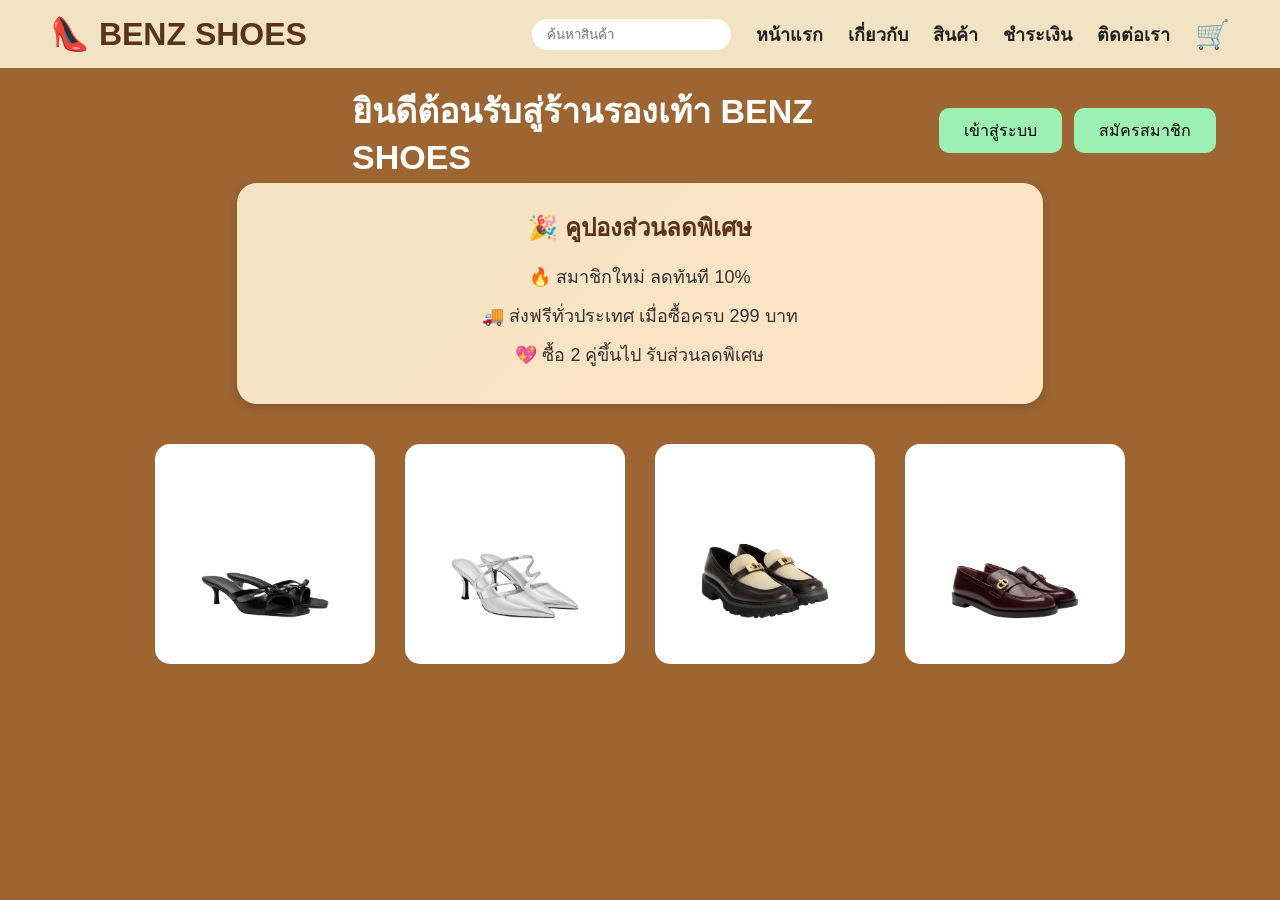
<file: index.html>
<!DOCTYPE html>
<html>
<head>
<title>BENZ SHOES</title>
<link rel="stylesheet" href="style.css">
</head>

<body>

<header>

<div class="logo">👠 BENZ SHOES</div>

<nav>
<input class="search-box" placeholder="ค้นหาสินค้า">
<a href="index.html">หน้าแรก</a>
<a href="about.html">เกี่ยวกับ</a>
<a href="product.html">สินค้า</a>
<a href="payment.html">ชำระเงิน</a>
<a href="contact.html">ติดต่อเรา</a>
<a class="cart" href="payment.html">🛒</a>
</nav>

</header><div class="welcome-bar">

<div class="container">

<div class="welcome-bar">

<h1 class="welcome-title">
ยินดีต้อนรับสู่ร้านรองเท้า BENZ SHOES
</h1>

<div class="account-box">

<button class="btn">
เข้าสู่ระบบ
</button>

<button class="btn">
สมัครสมาชิก
</button>

</div>

</div>

<!-- คูปอง -->

<div class="promo-banner">

<h2>🎉 คูปองส่วนลดพิเศษ</h2>

<p>🔥 สมาชิกใหม่ ลดทันที 10%</p>

<p>🚚 ส่งฟรีทั่วประเทศ เมื่อซื้อครบ 299 บาท</p>

<p>💖 ซื้อ 2 คู่ขึ้นไป รับส่วนลดพิเศษ</p>

</div>

<!-- รูปรองเท้า -->

<div class="hero">

<img src="2026-L3-CK1-60051108-01-3-removebg-preview.png">

<img src="2026-L3-CK1-60361618-07-3-removebg-preview.png">

<img src="2025-L6-CK1-70381151-24-3-removebg-preview.png">

<img src="2024-L6-CK1-70381156-73-3-removebg-preview.png">

</div>

</div>
</file>
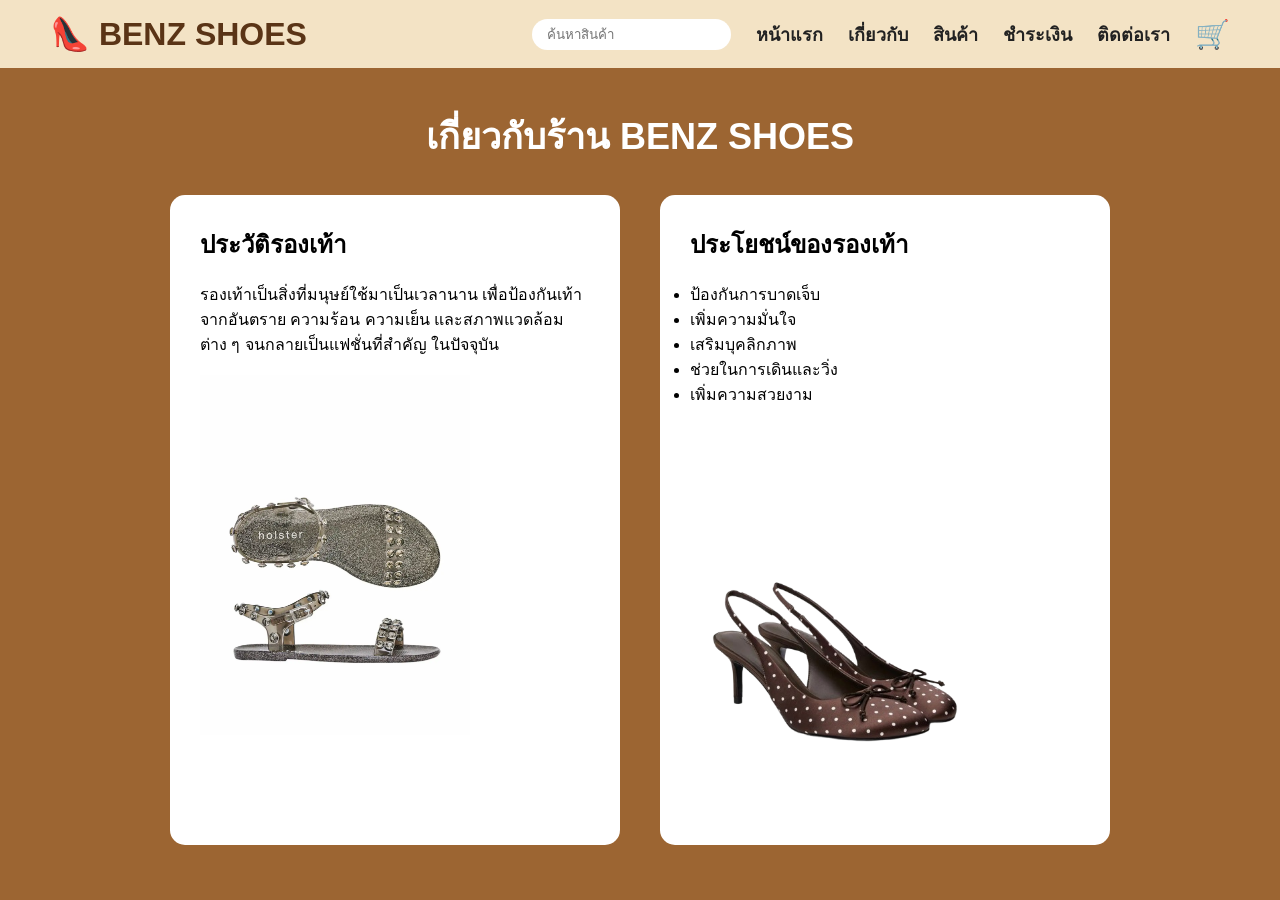
<file: about.html>
<!DOCTYPE html>
<html>
<head>
<title>เกี่ยวกับเรา</title>
<link rel="stylesheet" href="style.css">
</head>

<body>

<header>

<div class="logo">👠 BENZ SHOES</div>

<nav>
<input class="search-box" placeholder="ค้นหาสินค้า">
<a href="index.html">หน้าแรก</a>
<a href="about.html">เกี่ยวกับ</a>
<a href="product.html">สินค้า</a>
<a href="payment.html">ชำระเงิน</a>
<a href="contact.html">ติดต่อเรา</a>
<a class="cart" href="payment.html">🛒</a>
</nav>

</header>

<div class="container">

<h1 class="title">เกี่ยวกับร้าน BENZ SHOES</h1>

<div style="display:flex;gap:40px;justify-content:center;flex-wrap:wrap;">

<div style="background:white;padding:30px;border-radius:15px;width:450px;">
<h2>ประวัติรองเท้า</h2>
<br>

<p>
รองเท้าเป็นสิ่งที่มนุษย์ใช้มาเป็นเวลานาน
เพื่อป้องกันเท้าจากอันตราย ความร้อน ความเย็น
และสภาพแวดล้อมต่าง ๆ จนกลายเป็นแฟชั่นที่สำคัญ
ในปัจจุบัน
</p>

<br>

<img src="HOLSTER-WOMENSANDALSSUNLIGHTGLITTERBLACKMIX-CDS23064041-1.webp" width="270">

</div>

<div style="background:white;padding:30px;border-radius:15px;width:450px;">

<h2>ประโยชน์ของรองเท้า</h2>

<br>

<ul>
<li>ป้องกันการบาดเจ็บ</li>
<li>เพิ่มความมั่นใจ</li>
<li>เสริมบุคลิกภาพ</li>
<li>ช่วยในการเดินและวิ่ง</li>
<li>เพิ่มความสวยงาม</li>
</ul>

<br>

<img src="2026-L3-CK1-60580340-S9-3-removebg-preview.png" width="290">

</div>

</div>

</div>

</body>
</html>
</file>
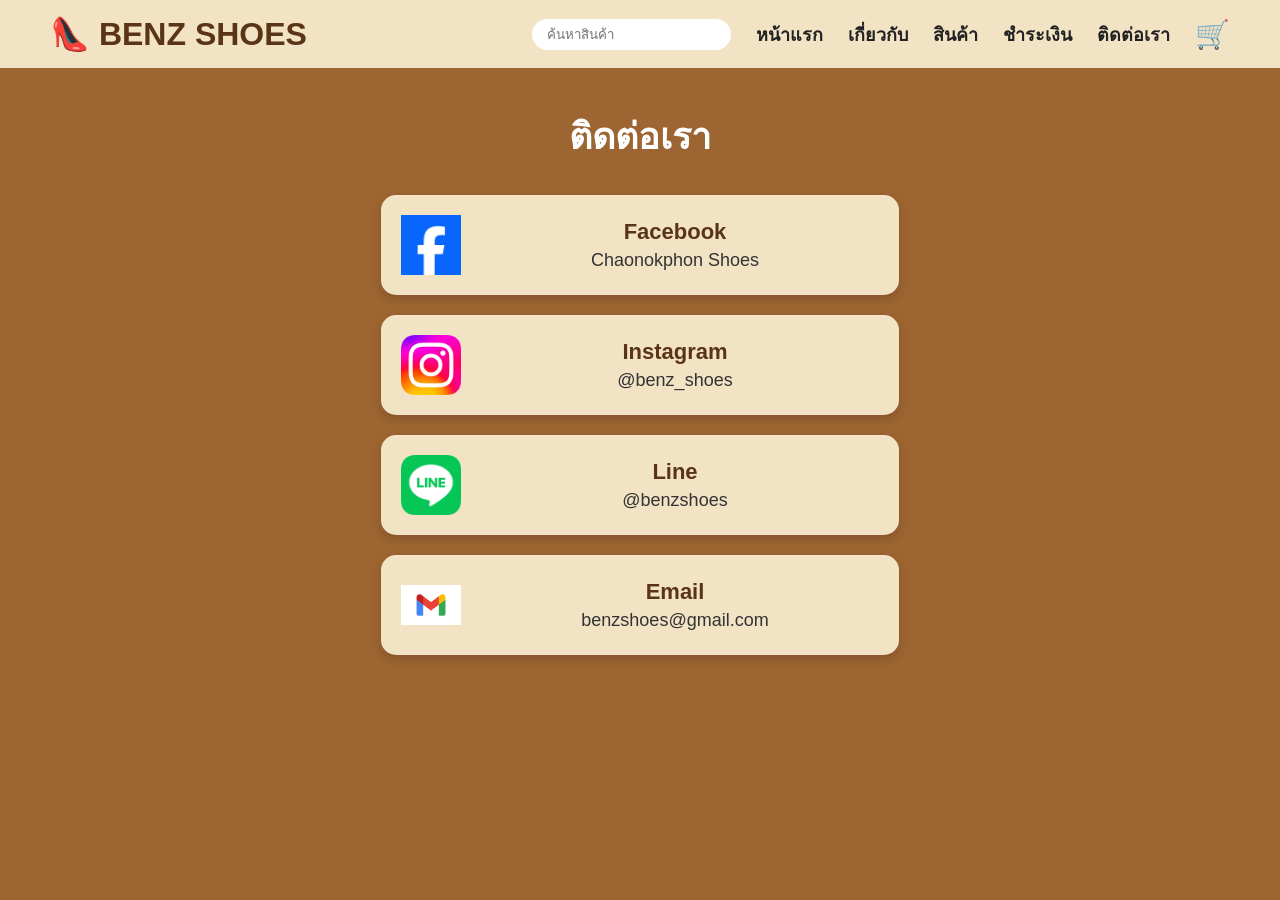
<file: contact.html>
<!DOCTYPE html>
<html>
<head>
<title>ติดต่อเรา</title>

<link rel="stylesheet" href="style.css">

</head>

<body>

<header>

<div class="logo">👠 BENZ SHOES</div>

<nav>
<input class="search-box" placeholder="ค้นหาสินค้า">
<a href="index.html">หน้าแรก</a>
<a href="about.html">เกี่ยวกับ</a>
<a href="product.html">สินค้า</a>
<a href="payment.html">ชำระเงิน</a>
<a href="contact.html">ติดต่อเรา</a>
<a class="cart" href="payment.html">🛒</a>
</nav>

</header>

<div class="container">

<h1 class="title">ติดต่อเรา</h1>

<div class="contact-box">
    <img src="facebook-icon-filled-256.webp">

<div>
<h3>Facebook</h3>
<p>Chaonokphon Shoes</p>
</div>

</div>

<div class="contact-box">
<img src="Instagram_logo_2022.svg.png">

<div>
<h3>Instagram</h3>
<p>@benz_shoes</p>
</div>

</div>

<div class="contact-box">
<img src="LINE_New_App_Icon_(2020-12).png">


<div>
<h3>Line</h3>
<p>@benzshoes</p>
</div>

</div>

<div class="contact-box">
<img src="gmail-new-logo-google-mail-google-workspace.jpg">

<div>
<h3>Email</h3>
<p>benzshoes@gmail.com</p>
</div>

</div>

</div>

</body>
</html>
</file>
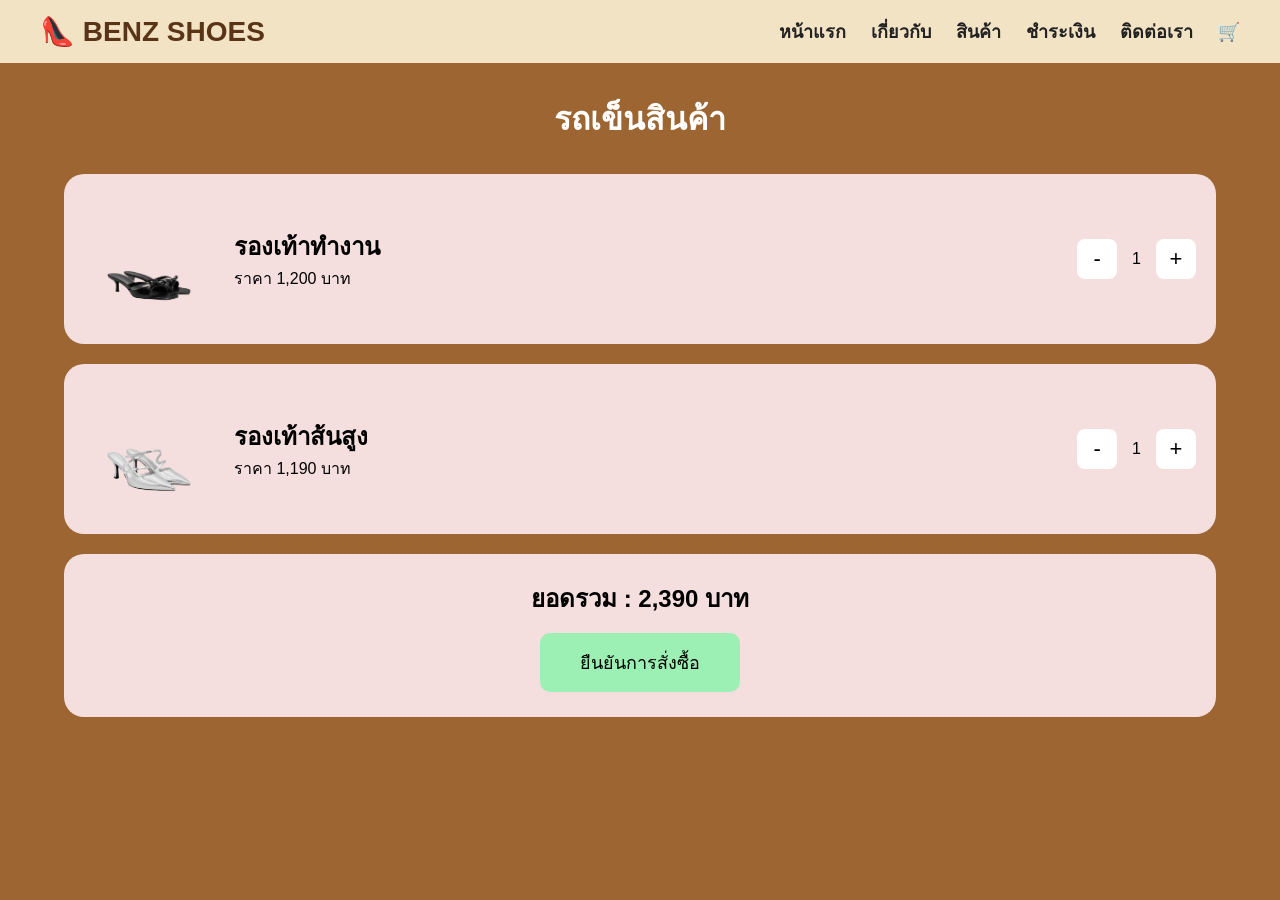
<file: payment.html>
<!DOCTYPE html>

<html lang="th">
<head>
<meta charset="UTF-8">
<meta name="viewport" content="width=device-width, initial-scale=1.0">
<title>ชำระเงิน</title>

<style>

*{
    margin:0;
    padding:0;
    box-sizing:border-box;
    font-family:'Segoe UI',sans-serif;
}

body{
    background:#9c6532;
}

/* Header */

header{
    background:#f3e3c5;
    padding:15px 40px;

    display:flex;
    justify-content:space-between;
    align-items:center;
}

.logo{
    font-size:28px;
    font-weight:bold;
    color:#5a3416;
}

nav{
    display:flex;
    align-items:center;
    gap:25px;
}

nav a{
    text-decoration:none;
    color:#222;
    font-weight:600;
    font-size:18px;
}

nav a:hover{
    color:#ff5f8f;
}

/* Content */

.container{
    width:90%;
    margin:auto;
    padding:30px 0;
}

.title{
    text-align:center;
    color:white;
    margin-bottom:30px;
}

.product-card{

    background:#f4dede;

    border-radius:20px;

    padding:20px;

    margin-bottom:20px;

    display:flex;

    justify-content:space-between;

    align-items:center;
}

.left{

    display:flex;

    align-items:center;

    gap:20px;
}

.left img{

    width:130px;

    height:130px;

    object-fit:contain;
}

.qty{

    display:flex;

    align-items:center;

    gap:15px;
}

.qty button{

    width:40px;

    height:40px;

    border:none;

    border-radius:8px;

    background:white;

    font-size:22px;

    cursor:pointer;
}

.total-box{

    background:#f4dede;

    border-radius:20px;

    padding:25px;

    text-align:center;
}

.confirm{

    background:#9df0b3;

    border:none;

    padding:15px 40px;

    border-radius:10px;

    margin-top:15px;

    cursor:pointer;

    font-size:18px;
}

</style>

</head>

<body>

<header>

<div class="logo">
👠 BENZ SHOES
</div>

<nav>
<a href="index.html">หน้าแรก</a>
<a href="about.html">เกี่ยวกับ</a>
<a href="product.html">สินค้า</a>
<a href="payment.html">ชำระเงิน</a>
<a href="contact.html">ติดต่อเรา</a>
<a href="payment.html">🛒</a>
</nav>

</header>

<div class="container">

<h1 class="title">
รถเข็นสินค้า
</h1>

<div class="product-card">

<div class="left">

<img src="2026-L3-CK1-60051108-01-3-removebg-preview.png">

<div>

<h2>รองเท้าทำงาน</h2>

<p>ราคา 1,200 บาท</p>

</div>

</div>

<div class="qty">

<button>-</button>

<span>1</span>

<button>+</button>

</div>

</div>

<div class="product-card">

<div class="left">

<img src="2026-L3-CK1-60361618-07-3-removebg-preview.png">

<div>

<h2>รองเท้าส้นสูง</h2>

<p>ราคา 1,190 บาท</p>

</div>

</div>

<div class="qty">

<button>-</button>

<span>1</span>

<button>+</button>

</div>

</div>

<div class="total-box">

<h2>
ยอดรวม : 2,390 บาท
</h2>

<button class="confirm">
ยืนยันการสั่งซื้อ
</button>

</div>

</div>

</body>
</html>
</file>
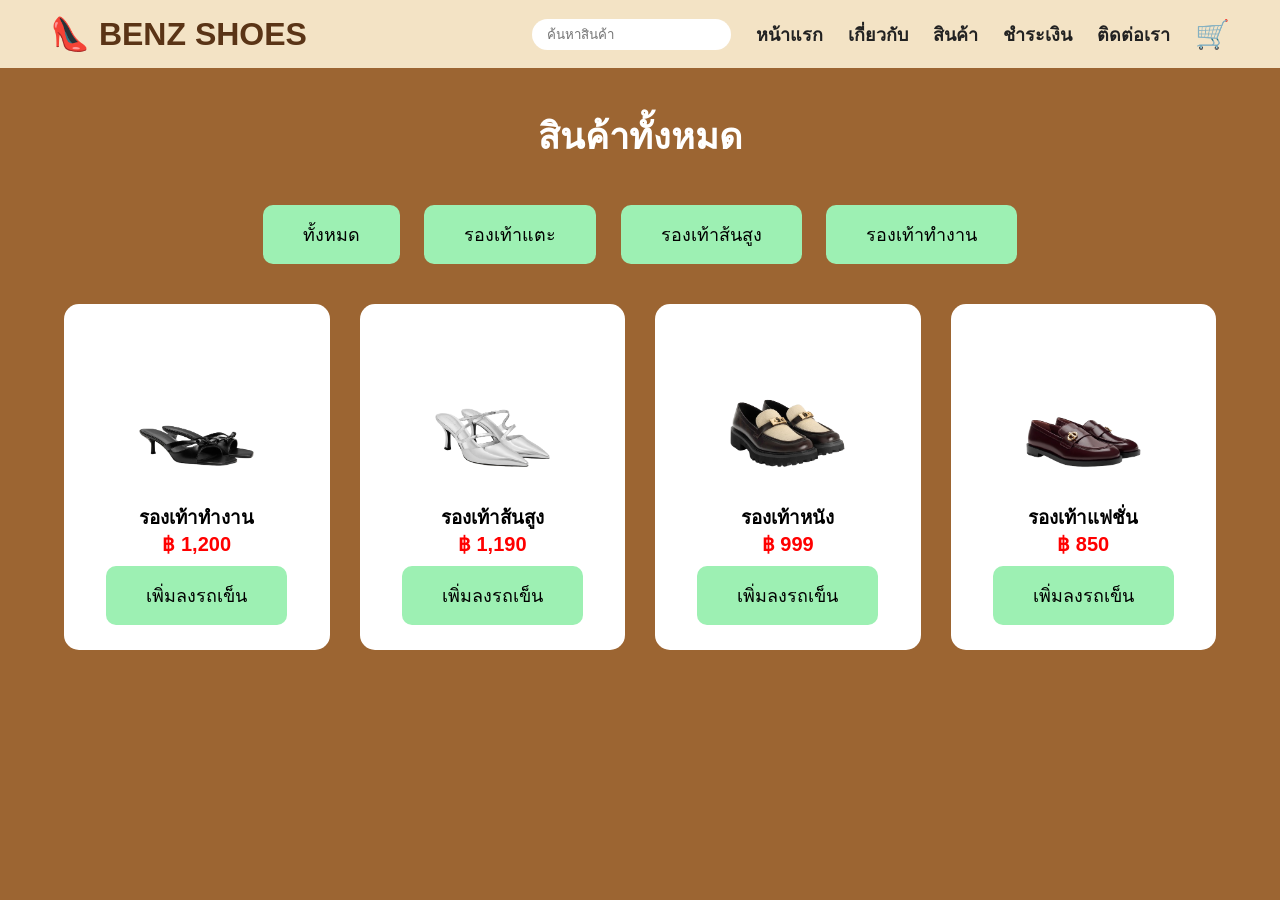
<file: product.html>
<!DOCTYPE html>
<html>
<head>
<title>สินค้า</title>

<link rel="stylesheet" href="style.css">

<script src="script.js"></script>

</head>

<body>

<header>

<div class="logo">👠 BENZ SHOES</div>

<nav>
<input class="search-box" placeholder="ค้นหาสินค้า">
<a href="index.html">หน้าแรก</a>
<a href="about.html">เกี่ยวกับ</a>
<a href="product.html">สินค้า</a>
<a href="payment.html">ชำระเงิน</a>
<a href="contact.html">ติดต่อเรา</a>
<a class="cart" href="payment.html">🛒</a>
</nav>

</header>

<div class="container">

<h1 class="title">สินค้าทั้งหมด</h1>

<div style="text-align:center;margin-bottom:30px;">

<button class="btn">ทั้งหมด</button>

<button class="btn">รองเท้าแตะ</button>

<button class="btn">รองเท้าส้นสูง</button>

<button class="btn">รองเท้าทำงาน</button>

</div>

<div class="products">

<div class="card">

<img src="2026-L3-CK1-60051108-01-3-removebg-preview.png">

<h3>รองเท้าทำงาน</h3>

<p class="price">฿ 1,200</p>

<button class="btn"
onclick="addToCart('รองเท้าทำงาน',1200,'images/shoe1.png')">
เพิ่มลงรถเข็น
</button>

</div>

<div class="card">

<img src="2026-L3-CK1-60361618-07-3-removebg-preview.png">

<h3>รองเท้าส้นสูง</h3>

<p class="price">฿ 1,190</p>

<button class="btn"
onclick="addToCart('รองเท้าส้นสูง',1190,'images/shoe2.png')">
เพิ่มลงรถเข็น
</button>

</div>

<div class="card">

<img src="2025-L6-CK1-70381151-24-3-removebg-preview.png">

<h3>รองเท้าหนัง</h3>

<p class="price">฿ 999</p>

<button class="btn"
onclick="addToCart('รองเท้าหนัง',999,'images/shoe3.png')">
เพิ่มลงรถเข็น
</button>

</div>

<div class="card">

<img src="2024-L6-CK1-70381156-73-3-removebg-preview.png">

<h3>รองเท้าแฟชั่น</h3>

<p class="price">฿ 850</p>

<button class="btn"
onclick="addToCart('รองเท้าแฟชั่น',850,'images/shoe4.png')">
เพิ่มลงรถเข็น
</button>

</div>

</div>

</div>

</body>
</html>
</file>
<file: style.css>
*{
margin:0;
padding:0;
box-sizing:border-box;
font-family:'Segoe UI',sans-serif;
}

body{
background:#9c6532;
}

header{
background:#f3e3c5;
display:flex;
justify-content:space-between;
align-items:center;
padding:15px 50px;
}

.logo{
font-size:32px;
font-weight:bold;
color:#5a3416;
}

nav{
display:flex;
align-items:center;
gap:25px;
}

nav a{
text-decoration:none;
color:#222;
font-size:18px;
font-weight:600;
}

nav a:hover{
color:#ff5f8f;
}

.search-box{
padding:8px 15px;
border-radius:20px;
border:none;
}

.cart{
font-size:28px;
}

.container{
width:90%;
margin:auto;
padding:40px 0;
}

.hero{
display:flex;
justify-content:center;
gap:30px;
flex-wrap:wrap;
margin-top:40px;
}

.hero img{
width:220px;
height:220px;
object-fit:contain;
background:white;
padding:10px;
border-radius:15px;
}

.btn-group{
text-align:center;
margin-top:50px;
}

.btn{
background:#9df0b3;
padding:15px 40px;
border:none;
border-radius:10px;
margin:10px;
cursor:pointer;
font-size:18px;
}

.title{
text-align:center;
color:white;
margin-bottom:40px;
}

.products{
display:grid;
grid-template-columns:repeat(auto-fit,minmax(220px,1fr));
gap:30px;
}

.card{
background:white;
padding:15px;
border-radius:15px;
text-align:center;
}

.card img{
width:180px;
height:180px;
object-fit:contain;
}

.price{
color:red;
font-size:20px;
font-weight:bold;
}

.cart-item{
background:white;
padding:20px;
margin-bottom:20px;
display:flex;
justify-content:space-between;
align-items:center;
border-radius:10px;
}

.contact-box{
background:#f3e3c5;
width:45%;
margin:20px auto;
padding:20px;

display:grid;
grid-template-columns:70px 1fr;
align-items:center;

border-radius:15px;
box-shadow:0 4px 10px rgba(0,0,0,0.15);
}
.top-bar{
background:#f3e3c5;
height:80px;

display:flex;
justify-content:space-between;
align-items:center;

padding:0 30px;
}

.menu{
display:flex;
align-items:center;
gap:25px;
}

.menu a{
text-decoration:none;
color:#222;
font-size:18px;
font-weight:600;
}

.menu a:hover{
color:#ff5f8f;
}
.home-top{
display:flex;
justify-content:space-between;
align-items:flex-start;
margin-bottom:50px;
gap:40px;
}

.coupon-section{
width:70%;
}

.coupon-section h2{
color:white;
margin-bottom:20px;
}

.coupon{
background:#f3e3c5;
padding:15px;
border-radius:12px;
margin-bottom:15px;
font-weight:bold;
font-size:18px;
color:#5a3416;
}

.login-section{
display:flex;
flex-direction:column;
gap:20px;
margin-top:50px;
}

.login-section .btn{
width:180px;
}

.hero{
display:flex;
justify-content:center;
gap:30px;
flex-wrap:wrap;
margin-top:20px;
}

.hero img{
width:220px;
height:220px;
object-fit:contain;
background:white;
padding:10px;
border-radius:15px;
}
.promo-section{
display:flex;
justify-content:space-between;
align-items:center;
gap:30px;
margin-bottom:40px;
}

.promo-banner{
flex:1;
background:linear-gradient(135deg,#f3e3c5,#ffe4c4);
padding:30px;
border-radius:20px;
box-shadow:0 4px 10px rgba(0,0,0,0.15);
}

.promo-banner h2{
color:#5a3416;
margin-bottom:15px;
}

.promo-banner p{
margin:10px 0;
font-size:18px;
color:#333;
}

.account-box{
display:flex;
gap:15px;
}

.account-box .btn{
margin:0;
}
.welcome-bar{
    position:relative;
    display:flex;
    justify-content:flex-end;
    align-items:center;
    margin-bottom:30px;
}

.welcome-title{
    position:absolute;
    left:50%;
    transform:translateX(-50%);

    color:white;
    font-size:34px;
    font-weight:bold;
    margin:0;
}

.account-box{
    display:flex;
    gap:12px;
}

.account-box .btn{
    padding:10px 25px;
    font-size:16px;
    margin:0;
}
.promo-banner{
width:70%;
margin:20px auto 40px auto;

background:linear-gradient(135deg,#f3e3c5,#ffe4c4);

padding:25px;

border-radius:20px;

box-shadow:0 4px 10px rgba(0,0,0,0.15);

text-align:center;
}

.promo-banner h2{
color:#5a3416;
margin-bottom:15px;
}

.promo-banner p{
font-size:18px;
margin:10px 0;
color:#333;
}
.contact-box h3{
color:#5a3416;
margin-bottom:5px;
}

.contact-box p{
color:#333;
}
.contact-box{
box-shadow:0 4px 10px rgba(0,0,0,0.15);
}

.contact-box h3{
font-size:22px;
}

.contact-box p{
font-size:18px;
}

.title{
text-align:center;
color:white;
font-size:36px;
margin-bottom:30px;
}
.contact-box img{
width:60px;
height:60px;
object-fit:contain;
display:block;
}
.contact-box img{
width:60px;
height:60px;
object-fit:contain;
}

.contact-box div{
text-align:center;
}
</file>
